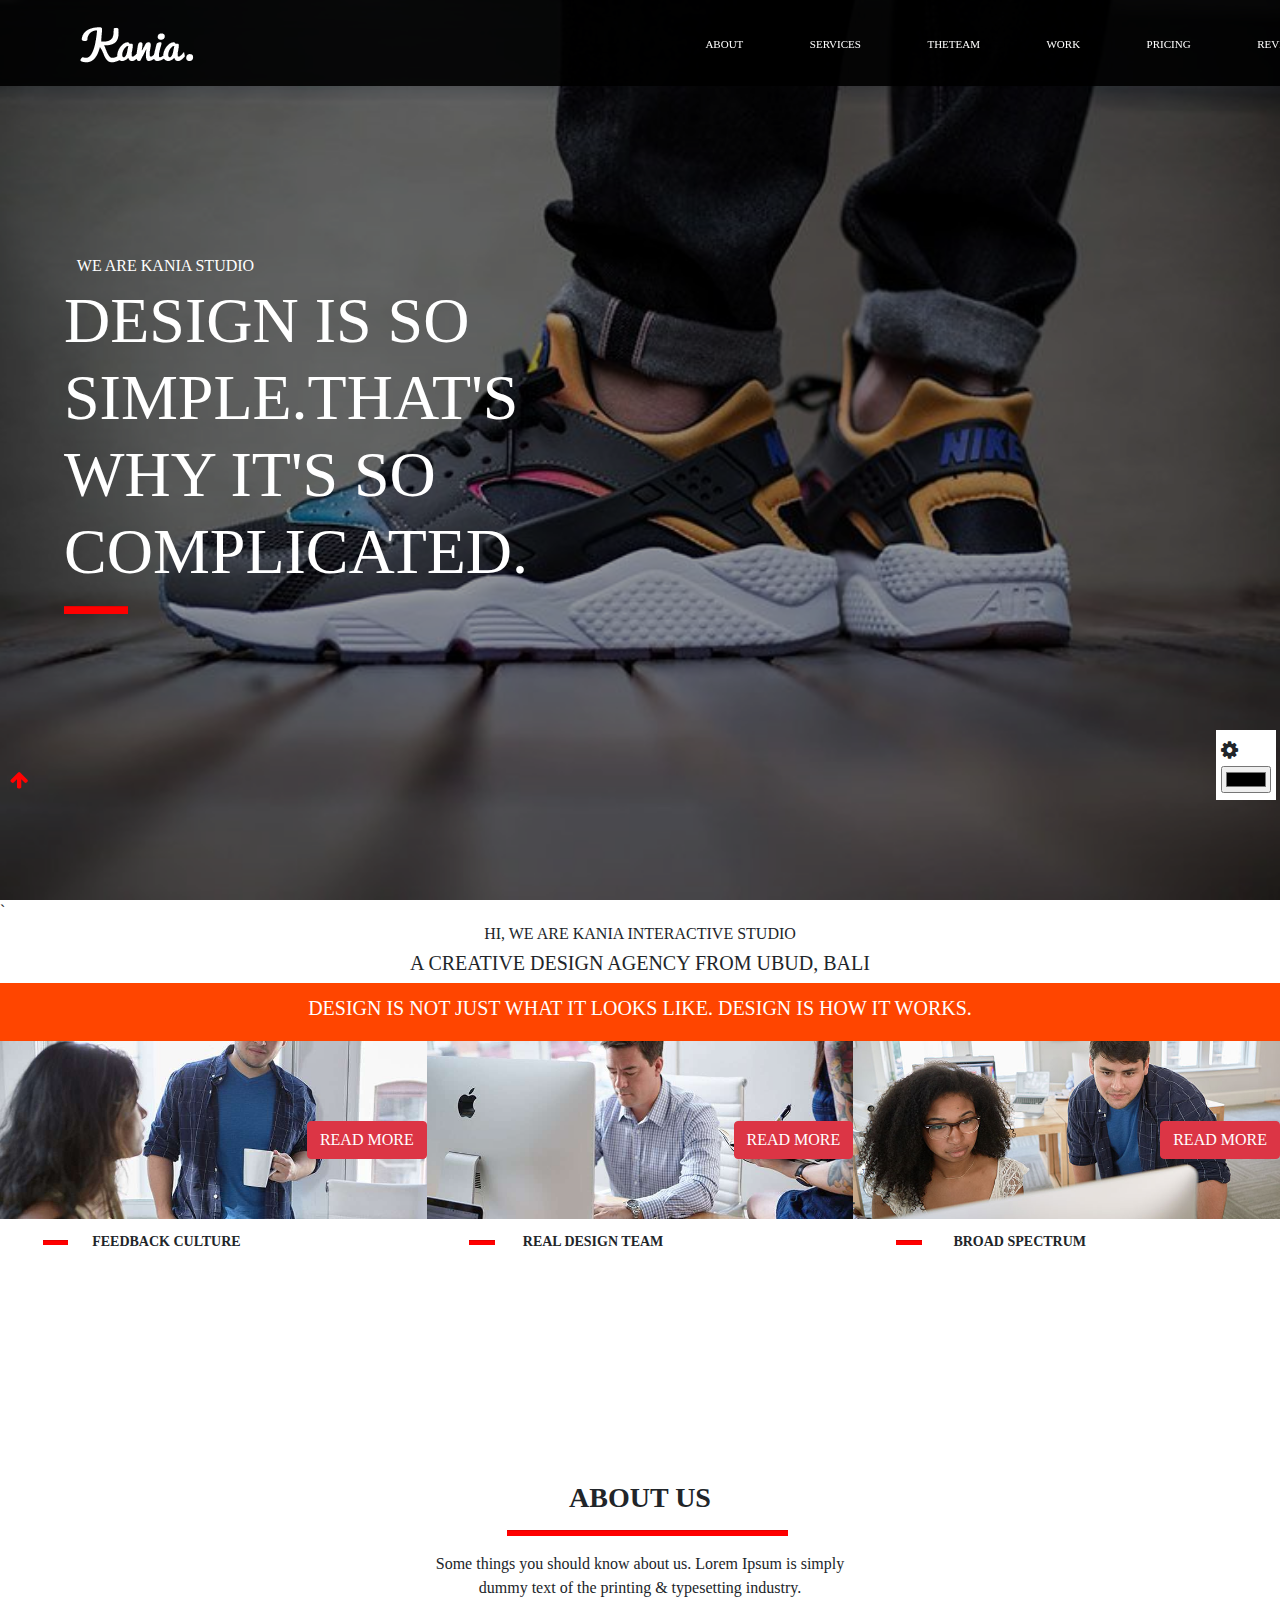
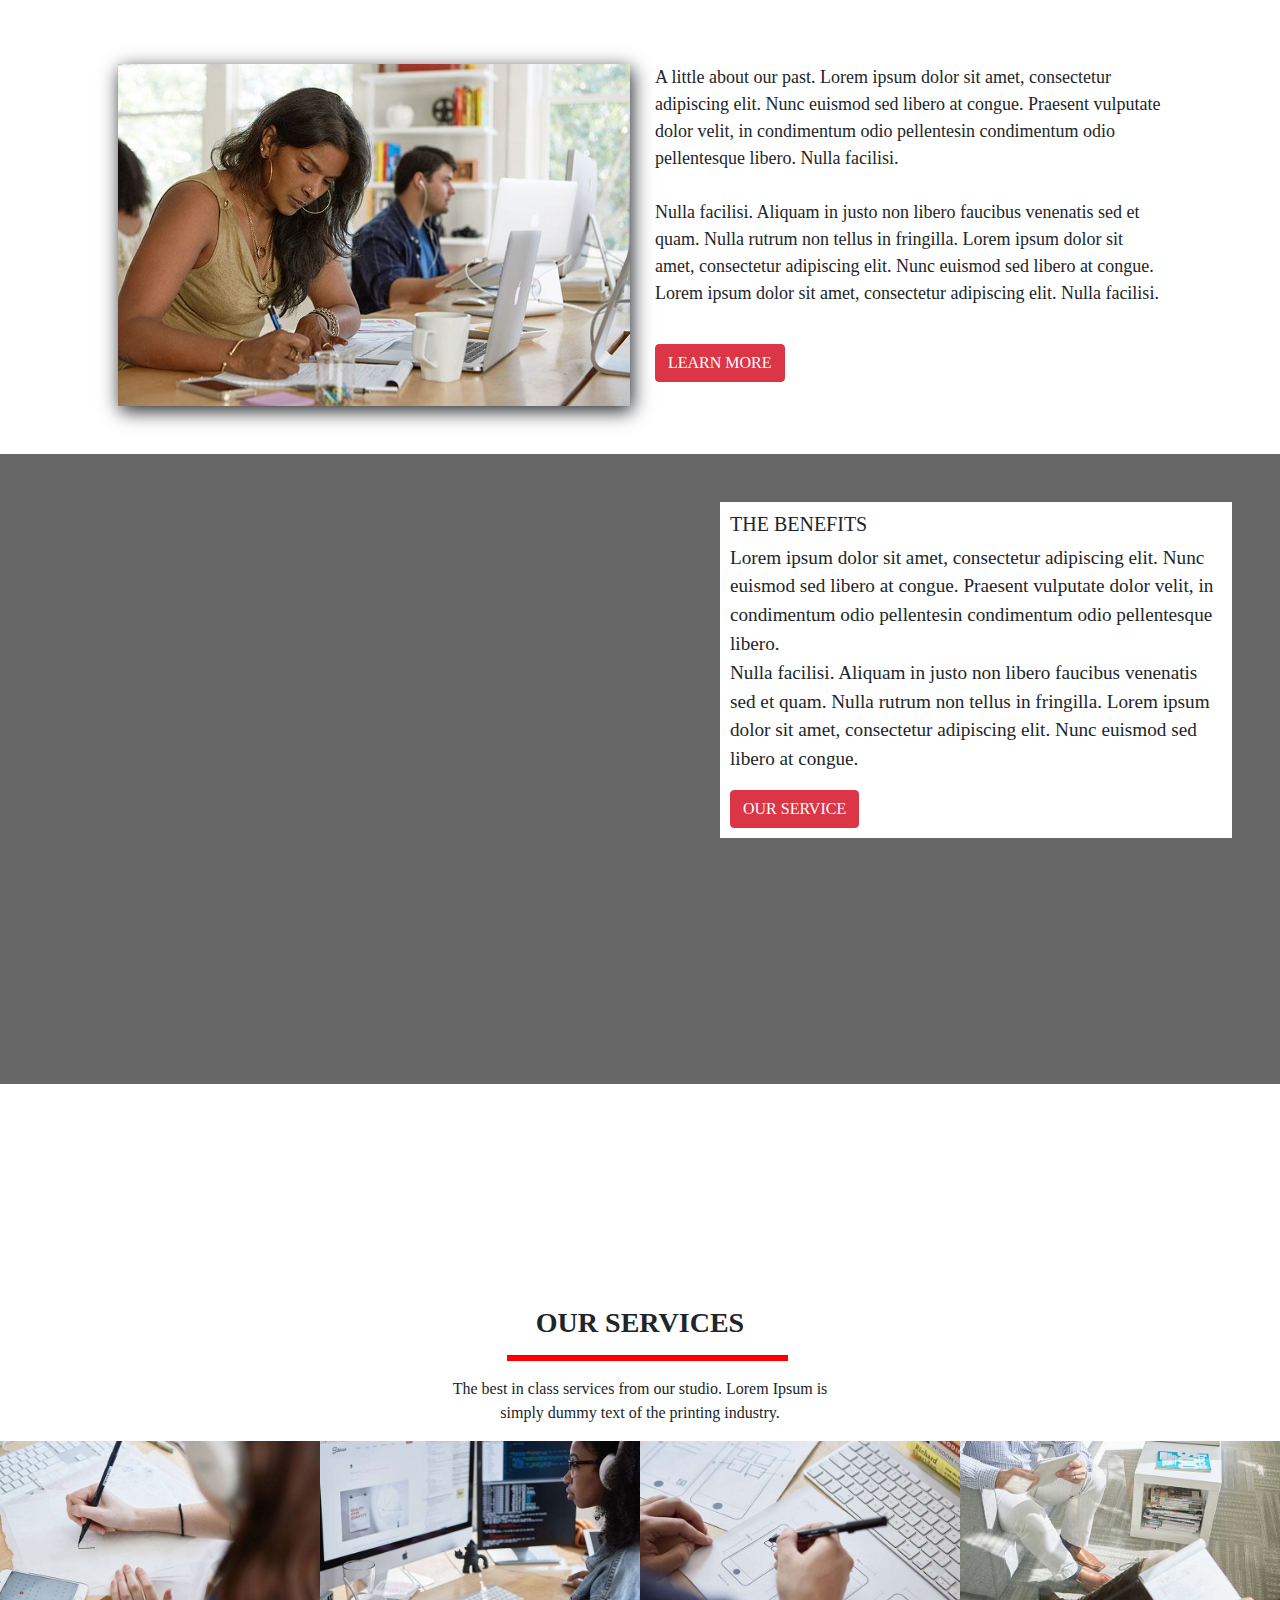
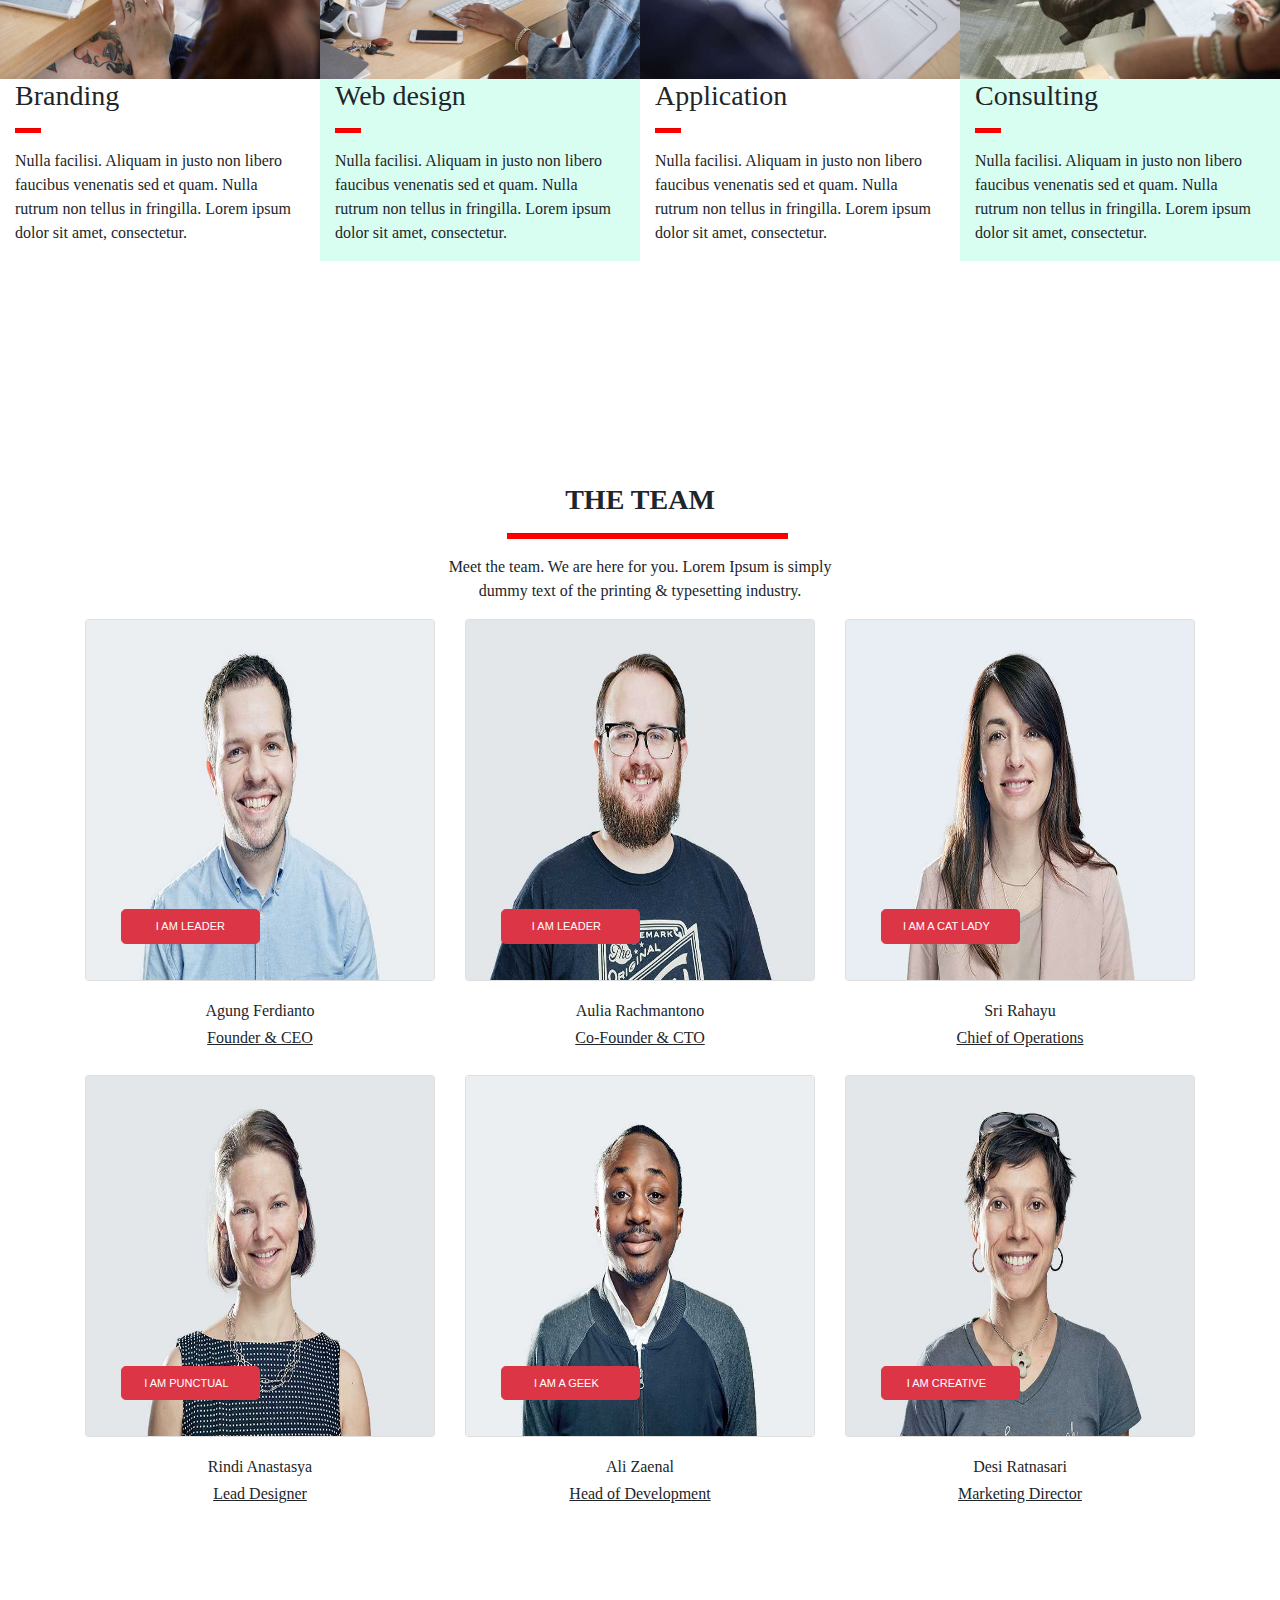
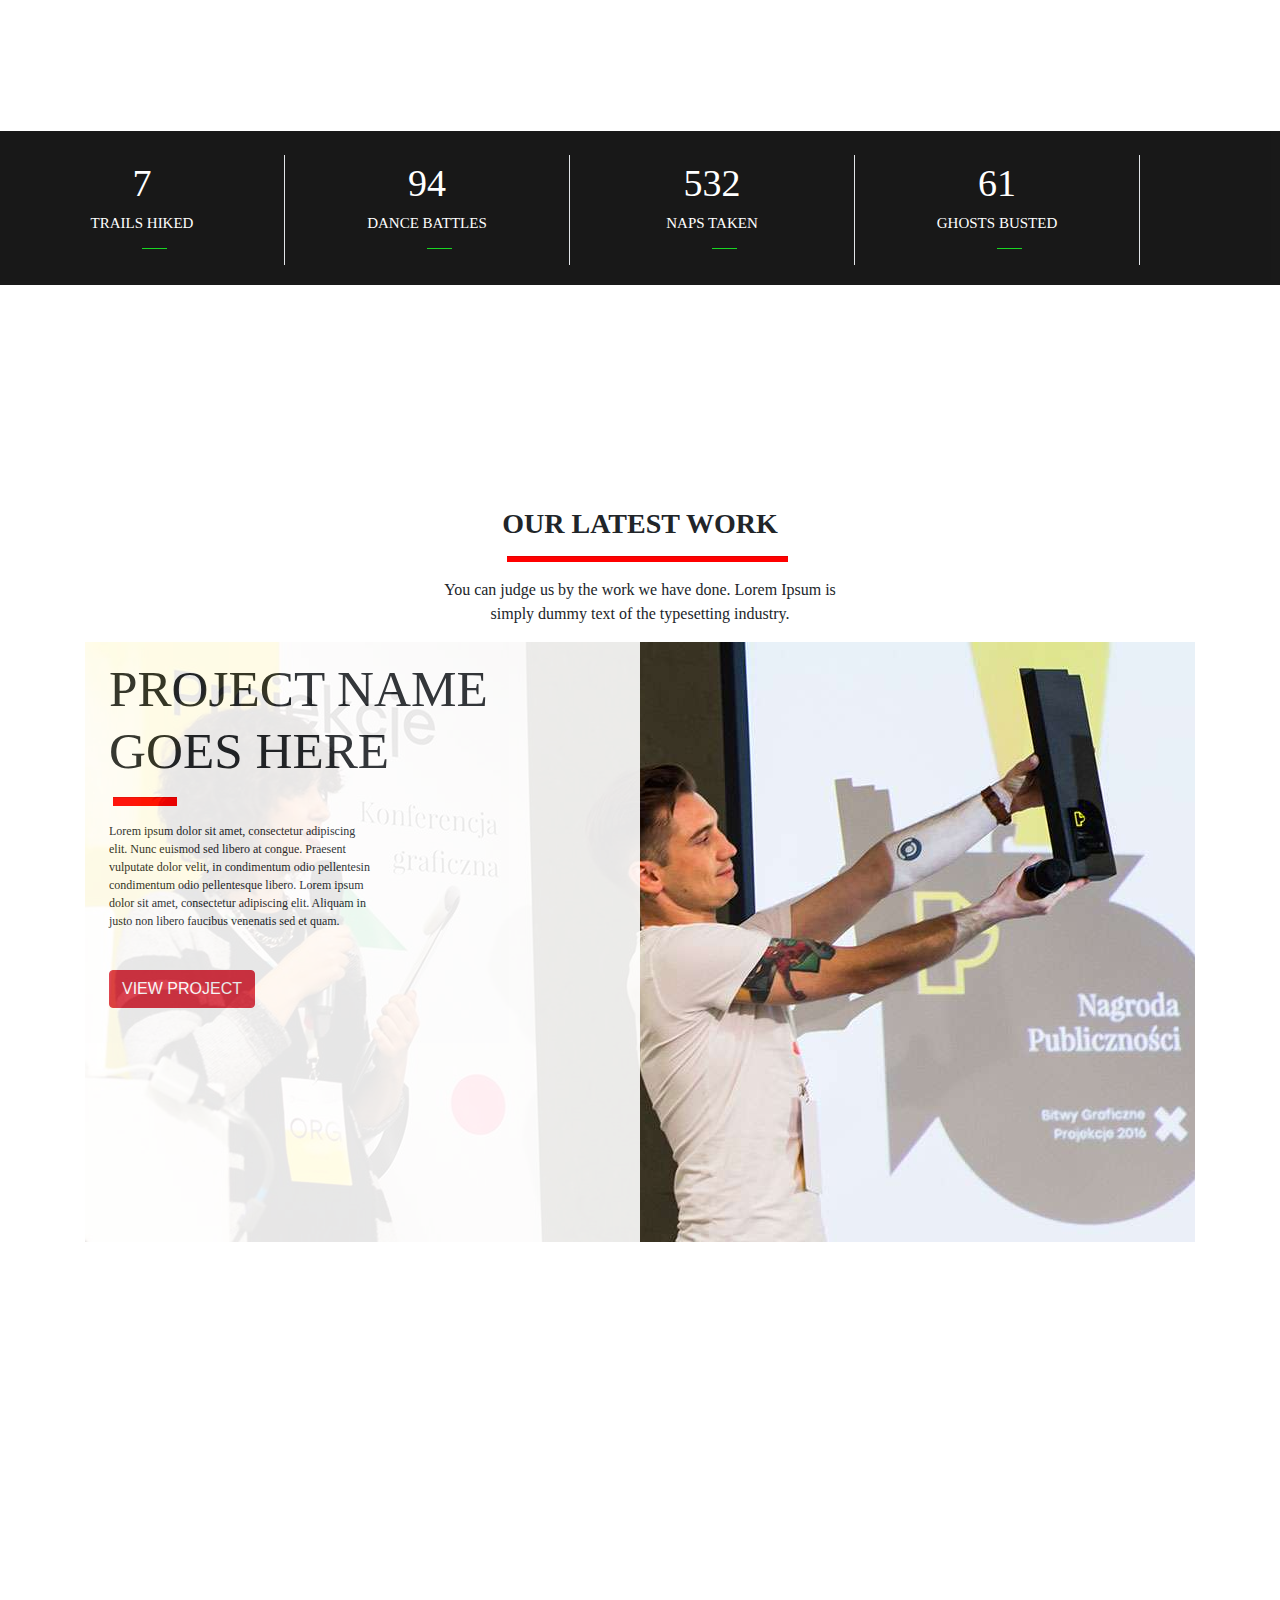
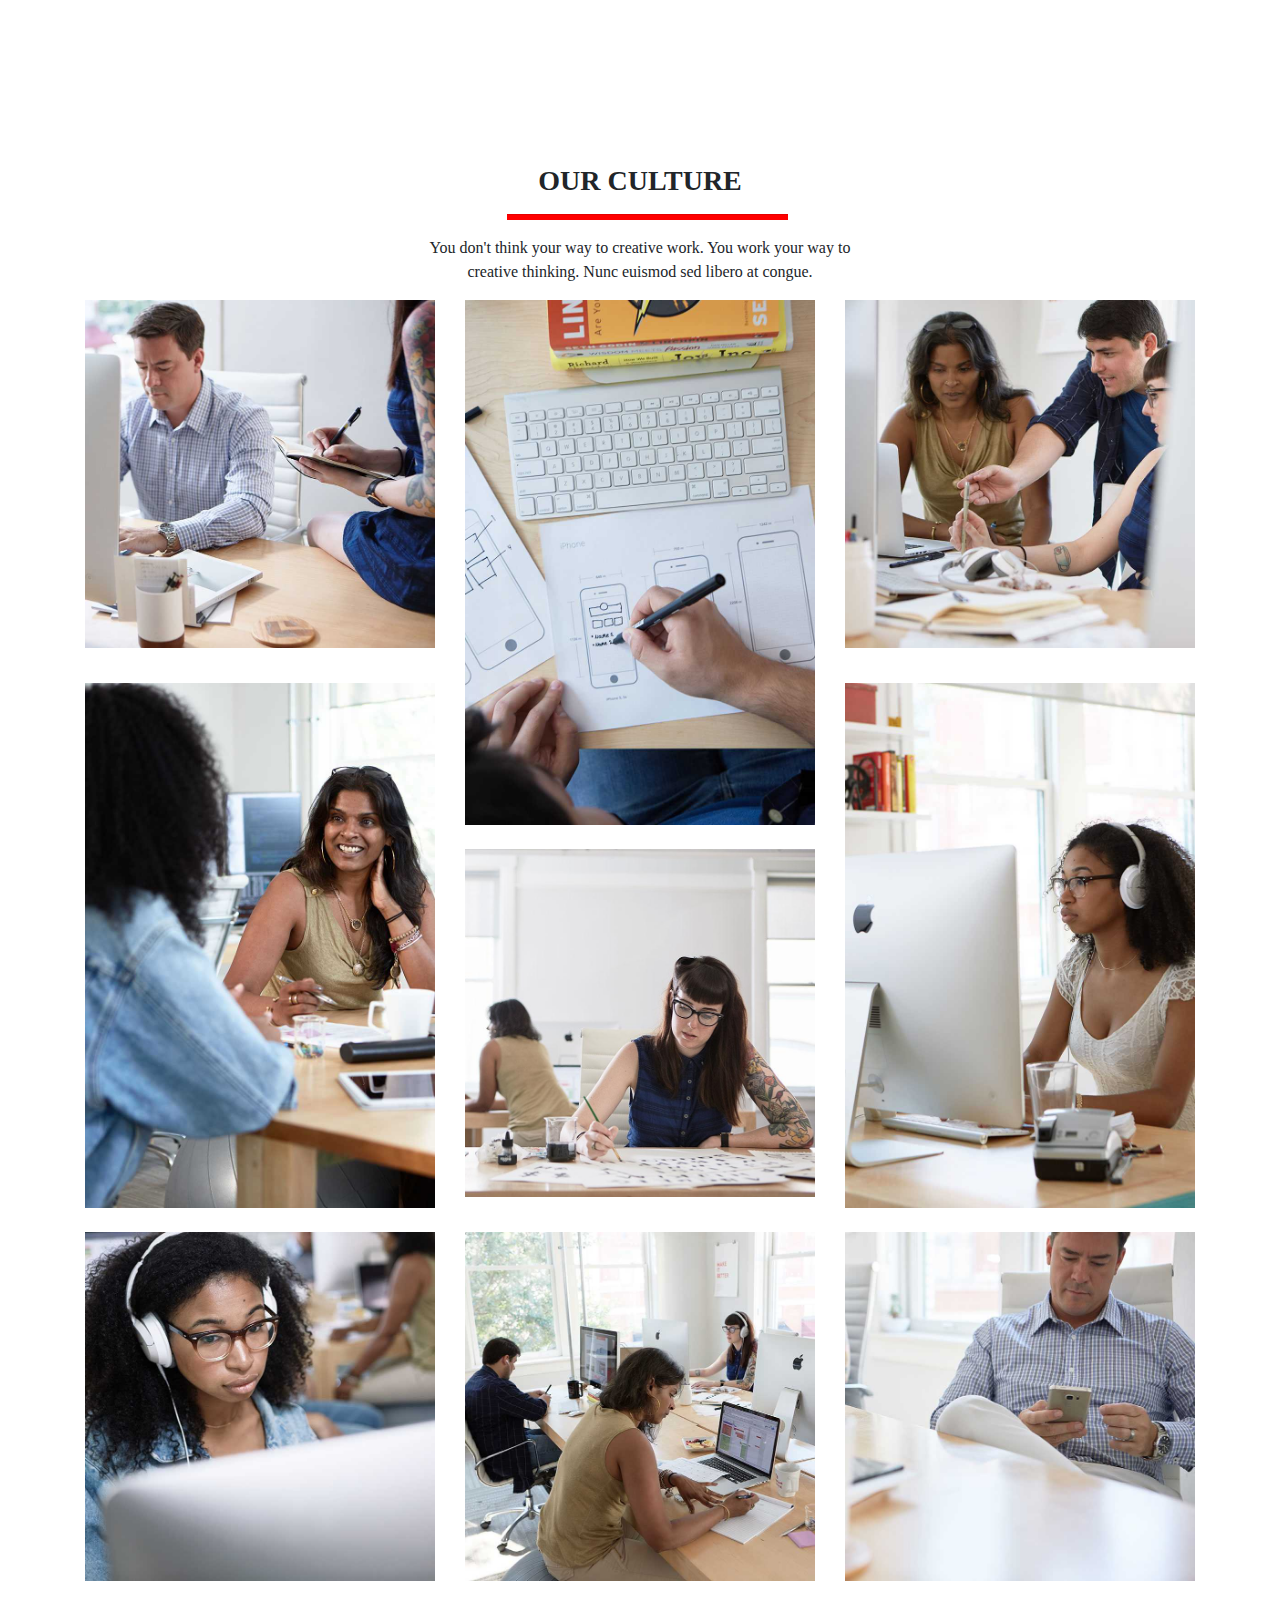
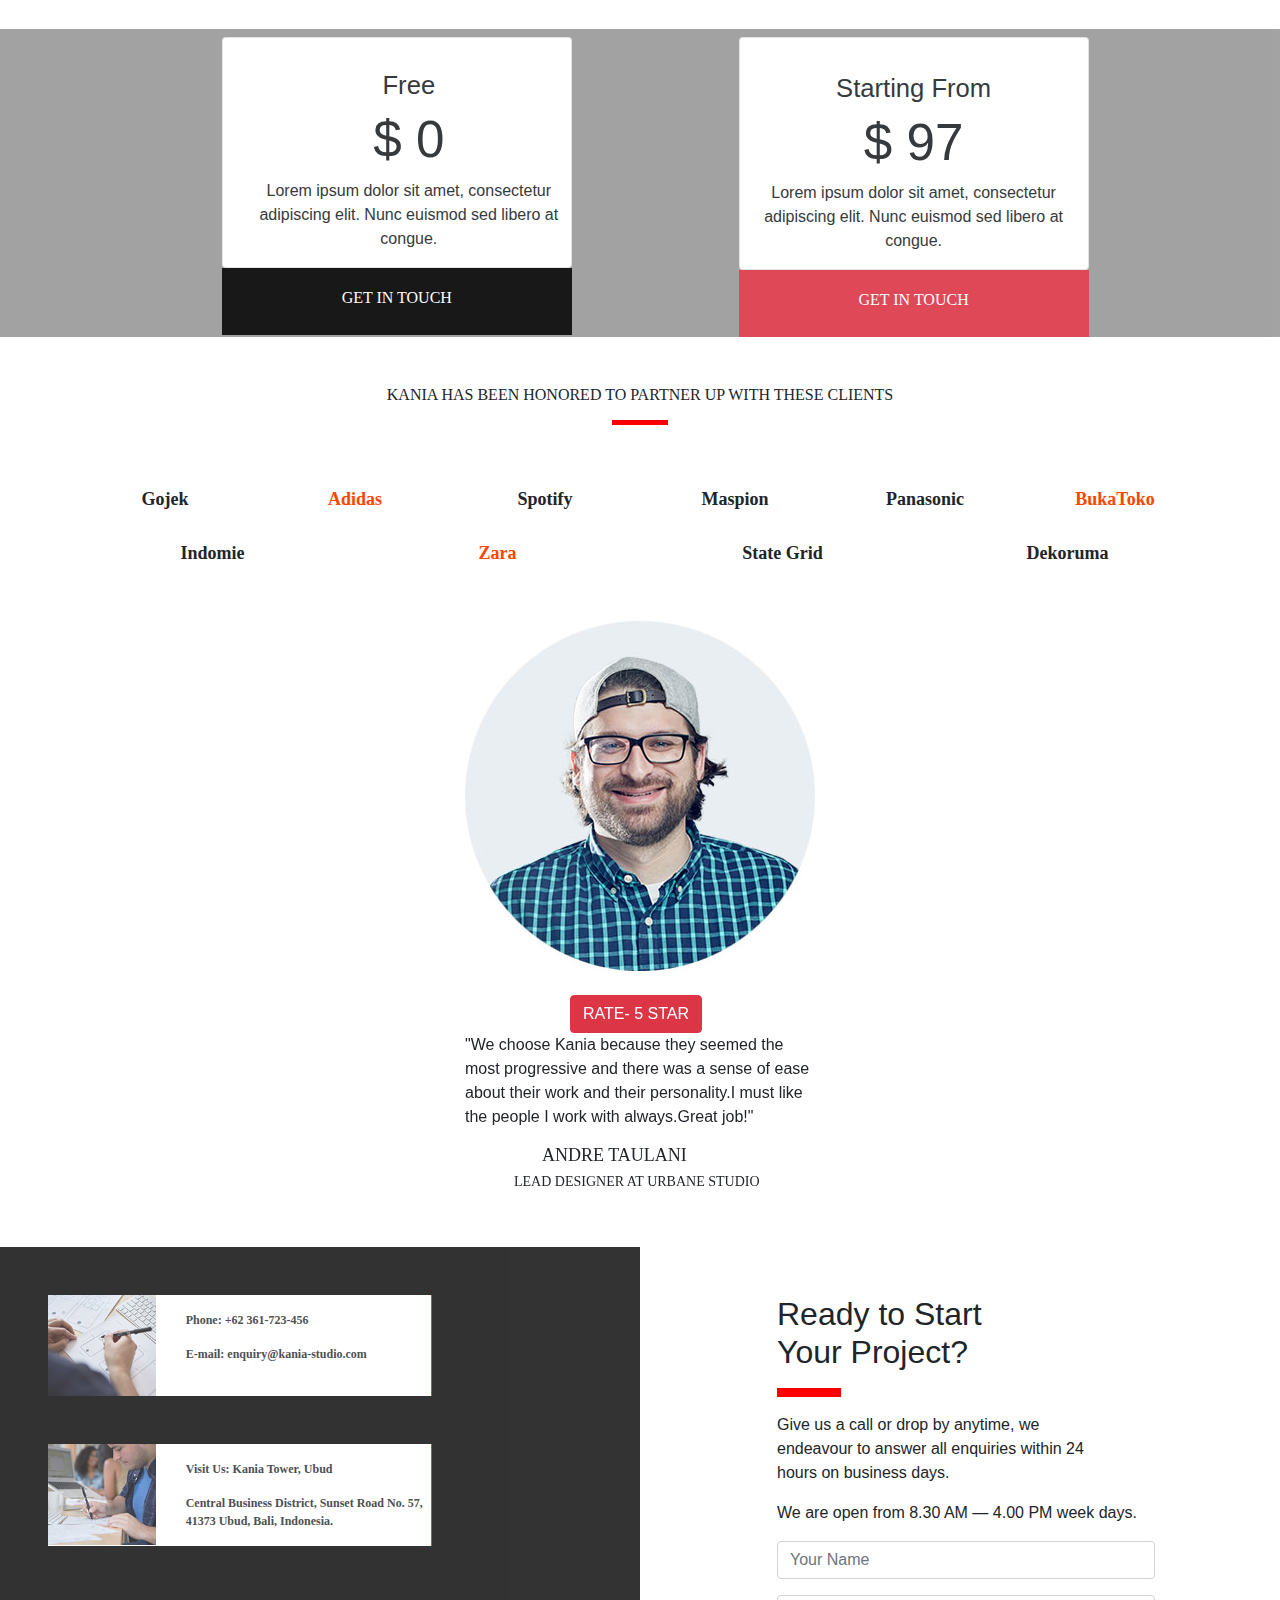
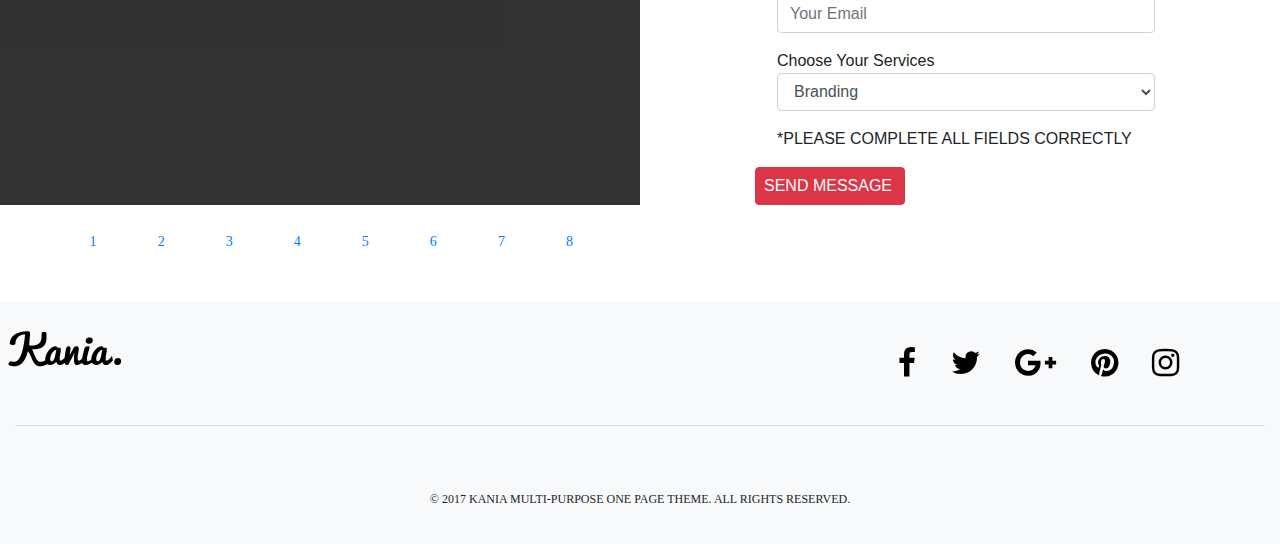
<file: index.html>
<!DOCTYPE html>
<html lang="en">
<head>
    <meta charset="UTF-8">
    <meta name="viewport" content="width=device-width, initial-scale=1.0">
    <meta http-equiv="X-UA-Compatible" content="ie=edge">
    <title>Kania-Theme</title>
    <link rel="stylesheet" type="text/css" href="css/bootstrap.min.css">
    <link rel="stylesheet" type="text/css" href="css/style.css" />
    <link rel="stylesheet" type="text/css" href="font-awesome/css/font-awesome.min.css">
</head>
<body data-spy="scroll">
    <div class="container-fluid p-0 ml-0">
        <!-- banner, home ann nav -->
        <div class="banner">
            <div class="overlay">
                <div class="navbar navbar-dark navbar-expand-lg fixed-top pr-3" role="navigation">
                <div class="nav-header">
                   <div class="navbar-brand">
                      <a href="index.html"><img class="image-responsive w-100" src="images/logo-text-white.png" alt="logo-text-white"></a>
                   </div>
                </div>
                <button type="button" class="navbar-toggler" data-toggle="collapse" data-target="#navbar">
                    <span class="navbar-toggler-icon"></span>
                    </button>
                    <div class="navbar-collapse collapse" id="navbar">
                        <ul class="navbar-nav ml-auto pager">
                            <li class="nav-item active"><a class="text-uppercase active" href="#about">About</a></li>
                            <li class="nav-item "><a class="text-uppercase" href="#services">Services</a></li>
                            <li class="nav-item "><a class="text-uppercase" href="#the-team">TheTeam</a></li>
                            <li class="nav-item "><a class="text-uppercase" href="#work">Work</a></li>
                            <li class="nav-item "><a class="text-uppercase" href="#pricing">Pricing</a></li>
                            <li class="nav-item "><a class="text-uppercase" href="#reviews">Reviews</a></li>
                            <li class="nav-item "><a class="text-uppercase" href="#contact">Contact</a></li>

                            </ul>
                            </div>
                            </div>
                            <h6 class="intro text-uppercase">We are Kania Studio</h6>
                            <h3 class="design text-uppercase">Design is so<br> simple.That's<br> why it's so<br> complicated.</h3>
                            <div class="line ">
                                <hr >
                            </div>
                            </div>
                            </div>

  <!-- end of banner, home and nav -->
<!-- about us  -->
  <section id="about">
      <!-- start of about us intro -->
        `<div class="container">
                <h6 class="kania-studio text-center">HI, WE ARE KANIA INTERACTIVE STUDIO</h6>
                <h5 class="kania-studio text-center ">A CREATIVE DESIGN AGENCY FROM UBUD, BALI</h5>
            </div>
            <div id="first-heading" class="container-fluid">
                <h5 class="text-center text-uppercase what-design-is">
                DESIGN IS NOT JUST WHAT IT LOOKS LIKE. DESIGN IS HOW IT WORKS.</h5>
            </div>

            <div class="container-fluid">
             <div class="row">
                 <div class="col-md-4 pl-0 px-0">
                     <img class="image-responsive position-relative w-100" src="images/intro-1.jpg" alt="intro-1" id="intro1">
                     <hr class="line2">
                     <h5  id="feedback" class="position-relative text-center font-alt font-w-600 letter-spacing-1 text-medium text-uppercase title-sideline-base-color">Feedback Culture</h5>
                     <button type="button" class="btn btn-danger text-uppercase custom">Read More</button>  
                 </div>
                 <div class="col-md-4 pl-0 px-0">
                        <img class="image-responsive position-relative w-100" src="images/intro-2.jpg" alt="intro-2" id="intro1">
                        <hr class="line2">
                        <h5  id="feedback" class="position-relative text-center font-alt font-w-600 letter-spacing-1 text-medium text-uppercase title-sideline-base-color">Real design team</h5>
                        <button type="button" class="btn btn-danger text-uppercase custom">Read More</button>  
  
                    </div>
                    <div class="col-md-4 pl-0 px-0">
                            <img  class="image-responsive position-relative w-100" src="images/intro-3.jpg" alt="intro-3" id="intro1">
                            <hr class="line2">
                            <h5  id="feedback" class="position-relative text-center font-alt font-w-600 letter-spacing-1 text-medium text-uppercase title-sideline-base-color">Broad Spectrum</h5>
                            <button type="button" class="btn btn-danger text-uppercase custom">Read More</button>  
   
                        </div>
             </div>
            </div>
            <!-- end of intro to about us -->
            <!-- start of about us content -->
            <div class="container">
                <h3 class="text-uppercase text-center" id="about-us-title">About us</h3>
                <hr class="line3">
                <p class="about-p text-center">Some things you should know about us. Lorem Ipsum is simply <br /> dummy text of the printing & typesetting industry.</p>

            </div>

            <div class="container p-5">
                <div class="row">
                    <div class="col-md-6">
                        <img src="images/about.jpg" alt="about" id="intro2" class="box-shadow">
                    </div>
                    <div class="col-md-6">
                        <p class="about-p2">A little about our past. Lorem ipsum dolor sit amet, consectetur adipiscing elit. Nunc euismod sed libero at congue. Praesent vulputate dolor velit, in condimentum odio pellentesin condimentum odio pellentesque libero. Nulla facilisi.<br>
                            <br>
                            Nulla facilisi. Aliquam in justo non libero faucibus venenatis sed et quam. Nulla rutrum non tellus in fringilla. Lorem ipsum dolor sit amet, consectetur adipiscing elit. Nunc euismod sed libero at congue. Lorem ipsum dolor sit amet, consectetur adipiscing elit. Nulla facilisi.</p>
                            <button type="button" class="btn btn-danger text-uppercase learn-more">Learn More</button>  

                        </div>

                </div>
            </div>

            <div class="container-fluid p-0">
                <div class="banner2">
                    <div class="overlay2">
                    </div>
                    <div class="box  mr-5 mt-5 ">
                        <h5>THE BENEFITS</h5>
                        <p> Lorem ipsum dolor sit amet, consectetur adipiscing elit. Nunc euismod sed libero at congue. Praesent vulputate dolor velit, in condimentum odio pellentesin condimentum odio pellentesque libero.
                        <br />
                        Nulla facilisi. Aliquam in justo non libero faucibus venenatis sed et quam. Nulla rutrum non tellus in fringilla. Lorem ipsum dolor sit amet, consectetur adipiscing elit. Nunc euismod sed libero at congue.</p>
                        <button class="btn btn-danger btn-md">OUR SERVICE</button>
                    </div>
                </div>
            </div>
<!-- end of about page -->
  </section>

  <!-- start services page -->
<section id="services">
  <div class="container-fluid">
        <div class="container">
                <h3 class="text-uppercase text-center" id="about-us-title">Our Services</h3>
                <hr class="line3">
                <p class="about-p text-center">The best in class services from our studio. Lorem Ipsum is <br> simply dummy text of the printing industry.</p>
            </div>

        <div class="container-fluid p-0">
            <div class="row">
                <div class="col-md-3 pl-0 px-0" id="services-one">
                        <img class="image-responsive position-relative w-100" src="images/services-1.jpg" alt="services-1" id="intro1">
                        <div class="container">
                                <h3 class=" text-left">Branding</h3>
                                <div class="lines">
                                <hr class="line4">
                            </div>
                                <p class="about-p text-left">Nulla facilisi. Aliquam in justo non libero faucibus venenatis sed et quam. Nulla rutrum non tellus in fringilla. Lorem ipsum dolor sit amet, consectetur.</p>
                            </div>
                    </div>
                <div class="col-md-3 pl-0 px-0" id="serve">
                        <img class="image-responsive position-relative w-100" src="images/services-2.jpg" alt="services-2" id="intro1">
                        <div class="container">
                                <h3 class="text-left" >Web design</h3>
                                <div class="lines">
                                        <hr class="line4">
                                    </div>
                                <p class="about-p text-left">Nulla facilisi. Aliquam in justo non libero faucibus venenatis sed et quam. Nulla rutrum non tellus in fringilla. Lorem ipsum dolor sit amet, consectetur.</p>
                            </div>
                </div>
                <div class="col-md-3 pl-0 px-0" id="services-one">
                        <img class="image-responsive position-relative w-100" src="images/services-3.jpg" alt="services-3" id="intro1">
                        <div class="container">
                                <h3 class=" text-left" >Application</h3>
                                <div class="lines">
                                        <hr class="line4">
                                    </div>
                                <p class="about-p text-left">Nulla facilisi. Aliquam in justo non libero faucibus venenatis sed et quam. Nulla rutrum non tellus in fringilla. Lorem ipsum dolor sit amet, consectetur.</p>
                            </div>
                </div>
                <div class="col-md-3 pl-0 px-0" id="serve">
                        <img class="image-responsive position-relative w-100" src="images/services-4.jpg" alt="services-4" id="intro1">
                        <div class="container">
                                <h3 class=" text-left" >Consulting</h3>
                                <div class="lines">
                                        <hr class="line4">
                                    </div>
                                <p class="about-p text-left">Nulla facilisi. Aliquam in justo non libero faucibus venenatis sed et quam. Nulla rutrum non tellus in fringilla. Lorem ipsum dolor sit amet, consectetur.</p>
                            </div>
                </div>

            </div>
        </div>
  </div>

</section>
<!-- end of services -->

<!--start of  the team -->
<section id="the-team">
    <div class="container">
        <h3 class="text-uppercase text-center" id="about-us-title">The Team</h3>
        <hr class="line3">
        <p class="team-paragraph text-center">Meet the team. We are here for you. Lorem Ipsum is simply <br /> dummy text of the printing & typesetting industry.</p>
    </div>
    <div class="container">
        <div class="row">
            <div class="col-md-4">
                <div class="card">
                    <img src="images/team-1.jpg" class="image-responsive" id="card">
                    <button class="btn btn-team btn-danger btn-lg team">I AM LEADER</button>
                </div>
                <div class="card-body">
                        <h6 class="card-body-content text-center">Agung Ferdianto</h6> 
                        <h6 class="founder text-center">Founder & CEO</h6>
                </div>
            
            </div>
            <div class="col-md-4">
                    <div class="card">
                            <img src="images/team-2.jpg" class="image-responsive" id="card">
                            <button class="btn btn-team btn-danger btn-lg team pl-2">I AM LEADER</button>
                        </div>
                        <div class="card-body">
                                <h6 class="card-body-content text-center">Aulia Rachmantono</h6> 
                                <h6 class="founder text-center">Co-Founder & CTO</h6>
                        </div>
            </div>
            <div class="col-md-4">
                    <div class="card">
                            <img src="images/team-3.jpg" class="image-responsive" id="card">
                            <button class="btn btn-team btn-danger btn-lg team pl-2">I AM A CAT LADY</button>
                        </div>
                        <div class="card-body">
                                <h6 class="card-body-content text-center">Sri Rahayu</h6> 
                                <h6 class="founder text-center">Chief of Operations</h6>
                        </div>
            </div>
            <div class="col-md-4">
            <div class="card">
                    <img src="images/team-4.jpg" class="image-responsive" id="card">
                    <button class="btn btn-team btn-danger btn-lg team pl-2">I AM PUNCTUAL</button>
                </div>
                <div class="card-body">
                        <h6 class="card-body-content text-center">Rindi Anastasya</h6> 
                        <h6 class="founder text-center">Lead Designer</h6>
                </div>
            </div>
            <div class="col-md-4">
                <div class="card">
                        <img src="images/team-5.jpg" class="image-responsive" id="card">
                        <button class="btn btn-team btn-danger btn-lg team pl-2">I AM A GEEK</button>
                    </div>
                    <div class="card-body">
                            <h6 class="card-body-content text-center">Ali Zaenal</h6> 
                            <h6 class="founder text-center">Head of Development</h6>
                    </div>
            </div>
            <div class="col-md-4">
                <div class="card">
                        <img src="images/team-6.jpg" class="image-responsive" id="card">
                        <button class="btn btn-team btn-danger btn-lg team pl-2">I AM CREATIVE</button>
                    </div>
                    <div class="card-body">
                            <h6 class="card-body-content text-center">Desi Ratnasari</h6> 
                            <h6 class="founder text-center">Marketing Director</h6>
                    </div>
            </div>
        </div>
    </div>
</section>

<!-- start of rate box -->
<section id="work">
<div class="container-fluid p-0">
    <div class="banner5">
        <div class="overlay5">
        <div class="container ml-0  ">
          <div class="row" id="rate-box">
            <div class="col-md-3 border-right mt-4 text-center">
                    <span class="text-white numbers-rate ">7</span>
                    <br>
                    <span class="text-uppercase text-white">Trails Hiked</span>
                    <hr class="d-block  line5">
            </div>
            <div class="col-md-3 border-right mt-4 text-center">
                    <span class="text-white numbers-rate "  data-from="0" data-to="94" data-speed="1500">94</span>
                    <br>
                    <span class="text-uppercase text-white">Dance Battles</span>
                    <hr class="d-block line5">
            </div>
            <div class="col-md-3 border-right mt-4 text-center">
                   <span class="text-white numbers-rate">532</span>
                   <br>
                   <span class="text-uppercase text-white">Naps taken</span>
                   <hr class="d-block line5">
            </div>
            <div class="col-md-3 border-right mt-4 text-center">
                    <span class="text-white numbers-rate">61</span>
                    <br>
                    <span class="text-uppercase text-white">Ghosts busted</span>
                    <hr class="d-block line5">
            </div>

        </div>
        </div>
</div>
</div>
</div>
        </div>
                   
<!-- end of rate box -->
<!-- end of the team -->

<!-- latest work -->
<div class="container">
        <h3 class="text-uppercase text-center" id="about-us-title">OUR LATEST WORK</h3>
        <hr class="line3">
        <p class="team-paragraph text-center">You can judge us by the work we have done. Lorem Ipsum is <br /> simply dummy text of the typesetting industry.</p>
    </div>
    <div class="container">
           <div class="latest-work">

            <div class="overlay-latest-work">
                    <h3 class="project-name pl-4 pt-3">PROJECT NAME <br /> GOES HERE</h3>
                    <hr class="line">
                    <p class="lorem-ipsum pl-4  latest" w-2>Lorem ipsum dolor sit amet, consectetur adipiscing<br> elit. Nunc euismod sed libero at congue. Praesent<br> vulputate dolor velit, in condimentum odio pellentesin<br> condimentum odio pellentesque libero. Lorem ipsum<br> dolor sit amet, consectetur adipiscing elit. Aliquam in<br> justo non libero faucibus venenatis sed et quam.</p>
                    <button class="btn btn-danger btn-md ml-4 mt-4 latest">VIEW PROJECT</button>
                </div>
        </div>
</div>

<!-- end of latest work -->

<!-- our culture -->
<div class="container">
        <h3 class="text-uppercase text-center" id="about-us-title">OUR CULTURE</h3>
        <hr class="line3">
        <p class="team-paragraph text-center">You don't think your way to creative work. You work your way to <br />creative thinking. Nunc euismod sed libero at congue.</p>
    </div>
    <div class="container">
        <div class="row">
            <div class="col-md-4 row1">
                <div class="images-1">
                        <img id="gallery-1" src="images/gallery-1.jpg" class="image-responsive w-100">
                </div>
                <div class="images-2">
                        <img id="gallery-4" src="images/gallery-4.jpg" class="image-responsive w-100 h-100">   
                </div>
            </div>
            <div class="col-md-4 row1">
                <div class="image-1">
                        <img id="gallery-1" src="images/gallery-2.jpg" class="image-responsive w-100">
                </div>
                <div class="image-2 pt-4">
                        <img id="gallery-1" src="images/gallery-6.jpg" class="image-responsive w-100 h-60">
                </div>
            </div>
            <div class="col-md-4 row1">
                <div class="image-1">
                        <img id="gallery-1" src="images/gallery-3.jpg" class="image-responsive w-100">
                </div>
                <div class="image-2">
                        <img id="gallery-4" src="images/gallery-5.jpg" class="image-responsive w-100 h-100">
                </div>
            </div>
            <div class="col-md-4 row1 pt-4">
                <img id="gallery-1" src="images/gallery-7.jpg" class="image-responsive w-100">
            </div>
            <div class="col-md-4 pt-4">
                <img id="gallery-1" src="images/gallery-8.jpg" class="image-responsive w-100">
            </div>
            <div class="col-md-4 pt-4">
                <img id="gallery-1" src="images/gallery-9.jpg" class="image-responsive w-100">
            </div>
        </div>
    </div>
</section>
<!-- end of culture -->
<!-- end of work -->

<!-- start of pricing -->
<section id="pricing">
    <div class="container-fluid p-0 mt-5 px-0">
        <div class=" banner3">
            <div class="overlay4">
                <div class="container mt-5">
                <div class="row">
                        <div class="col-md-4 pt-2 cards">
                            <div class="card pl-4" id="card-1">
                                    <h5 class="free text-center">Free</h5>
                                    <h5 class="amount text-center">$ 0</h5>
                                    <p class="text-center">Lorem ipsum dolor sit amet, consectetur adipiscing elit. Nunc euismod sed libero at congue.</p>
                                </div>
                                <div class="card-body bg-dark-touch" id="card-body-1">
                                    <h6 class="get-in-touch text-center">GET IN TOUCH</h6>
                             </div>
                        </div>
                        <div class="col-md-4 pt-2  cards">
                                <div class="card " id="card-1">
                                        <h5 class="free text-center">Starting From</h5>
                                        <h5 class="amount text-center">$ 97</h5>
                                        <p class="text-center">Lorem ipsum dolor sit amet, consectetur adipiscing elit. Nunc euismod sed libero at congue.</p>
                                    </div>
                                    <div class="card-body bg-danger" id="card-body-1">
                                        <h6 class="get-in-touch text-center">GET IN TOUCH</h6>
                                 </div>   
                        </div>
                 </div>
            </div>
        </div>
    </div>

</div>
</section>
<!-- end of pricing -->

<!-- start of reviews -->
<section id="reviews">

    <!-- testimonials -->
    <div class="container mt-5">
        <h6 id="kania" class="text-center">KANIA HAS BEEN HONORED TO PARTNER UP WITH THESE CLIENTS</h6>
        <hr class="line-kania">
        <div  class="row text-center pt-5">
            <div class="col-md-2" >
                <h6 id="testimonial">Gojek</h6>
            </div>
            <div class="col-md-2" >
                <h6 id="testimonial"class="adidas">Adidas</h6>
            </div>
            <div class="col-md-2" >
                <h6 id="testimonial">Spotify</h6>
            </div>
            <div class="col-md-2">
                <h6 id="testimonial">Maspion</h6>
            </div>
            <div class="col-md-2">
                <h6 id="testimonial">Panasonic</h6>
            </div>
            <div class="col-md-2">
                <h6 id="testimonial"class="adidas">BukaToko</h6>
            </div>
            <div class="col-md-3 pt-4" >
                <h6 id="testimonial">Indomie</h6>
            </div>
            <div class="col-md-3 pt-4">
                <h6 id="testimonial" class="adidas">Zara</h6>
            </div>
            <div class="col-md-3 pt-4">
                <h6 id="testimonial">State Grid</h6>
            </div>
            <div class="col-md-3 pt-4" >
                <h6 id="testimonial">Dekoruma</h6>
            </div>
        </div>
    </div>


<div class="container mt-5">
    <div class="row">
        <div class="col-md-4"></div>
        <div class="col-md-4">
            <div class="carousel slide" data-ride="carousel">

            
                <div class="carousel-inner" role="listbox">
                    <div class="carousel-item active">
                        <img src="images/reviews-1.jpg" alt="reviews-1" class="d-block w-100 reviews-img">
                        <button type="button" class="btn btn-danger btn-md  mt-4 text-uppercase reviews-btn">Rate- 5 Star</button>
                        <p>"We choose Kania because they seemed the most progressive and there was a sense of ease about their work and their personality.I must like the people I work with always.Great job!"</p> 
                        <h4 class="text-uppercase name mr-5">Andre Taulani</h4>
                        <h6 class="text-uppercase position">Lead Designer at Urbane Studio</h6>
                    </div>
                    <div class="carousel-item">
                            <img src="images/reviews-2.jpg" alt="reviews-2" class="d-block  w-100 reviews-img">
                            <button type="button" class="btn btn-danger btn-md  mt-4 text-uppercase reviews-btn">Rate- 5 Star</button>
                            <p>"We choose Kania because they seemed the most progressive and there was a sense of ease about their work and their personality.I must like the people I work with always.Great job!"</p> 
                            <h4 class="text-uppercase name">Agus Harahap</h4>
                            <h6 class="text-uppercase position">Sir. Engineer at oke-bajaj</h6>
                        </div>
                        <div class="carousel-item ">
                                <img src="images/reviews-3.jpg" alt="reviews-3" class="d-block w-100 reviews-img">
                                <button type="button" class="btn btn-danger btn-md  mt-4 text-uppercase reviews-btn">Rate- 5 Star</button>
                                <p>"We choose Kania because they seemed the most progressive and there was a sense of ease about their work and their personality.I must like the people I work with always.Great job!"</p> 
                                <h4 class="text-uppercase name">Indah Fatmawati</h4>
                                <h6 class="text-uppercase position">Lead Designer at bukatoko</h6>
                            </div>
                </div>
            </div>
        </div>
        <div class="col-md-4"></div>
    </div>
</div>
</section>
<!-- end of reviews -->
<section id="contact">
<div class="container-fluid pt-5">
    <div class="row">
        <div class="col-md-6 contact-info-1">
            <div class="contact-overlay">
                <div class="first_image mt-5 ml-5">
                    <div class="container-fluid p-0">
                        <div class="row">
                            <div class="col-md-4">
                                <img src="images/contact-1.jpg" class="w-100">
                            </div>
                            <div class="col-md-8 pt-3">
                                <p class="get-intouch">Phone: +62 361-723-456</p>
                                <p class="get-intouch">E-mail: enquiry@kania-studio.com</p>
                            </div>
                        </div>
                    </div>
                </div>
                <div class="first_image mt-5 ml-5">
                        <div class="container-fluid p-0">
                            <div class="row">
                                <div class="col-md-4">
                                    <img src="images/contact-2.jpg" class="w-100">
                                </div>
                                <div class="col-md-8 pt-3">
                                    <p class="get-intouch">Visit Us: Kania Tower, Ubud </p>
                                    <p class="get-intouch">Central Business District, Sunset Road No. 57, 41373 Ubud, Bali, Indonesia.</p>
                                </div>
                            </div>
                        </div>
                    </div>
            </div>
            
        </div>
        <div class="col-md-6 pt-5">
            <h2 class="contact-h1">Ready to Start<br> Your Project?</h2>
            <hr class="line6">
            <p class="contact-p-1">Give us a call or drop by anytime, we<br> endeavour to answer all enquiries within 24<br> hours on business days.</p>
             <p class="contact-p-1"> We are open from 8.30 AM — 4.00 PM week days.</p>
            

            <form role="form" class="contact-input form-horizontal">
                <div class="form-group">
                    <label class="label-control sr-only">Name</label>
                    <input type="text" class="form-control w-90" placeholder="Your Name">
                </div>
                <div class="form-group">
                        <label class="label-control sr-only">Email</label>
                        <input type="text" class="form-control w-80" placeholder="Your Email">
                    </div>
                <div class="form-group">
                    <span class="help-block">Choose Your Services</span>
                    <select class="form-control">
                            <option>Branding</option>
                            <option>Web Design</option>
                            <option>Apllication</option>
                            <option>Consulting</option>
                        </select>
                    </div>
                <!-- <div class="form-group">
                            <textarea placeholder="Message" cols="50" rows="5"></textarea>
                        </div>                    -->
            </form>
            <p class="contact-p-1">*PLEASE COMPLETE ALL FIELDS CORRECTLY</p>
            <button type="submit" class="btn btn-danger contact-button pl-2">SEND MESSAGE</button>
        </div>

    </div>
</div>
<a href="#" class="top"><i class="fa fa-arrow-up" arial-hidden true></i></a>
<a class="bottom"><i class="fa fa-gear" arial-hidden true></i><br>
    <input type="color" id="choose-theme-color">
</a>

           <ul class="pager mt-4 r-0">
               <li><a href="index.html">1</a></li>
               <li ><a href="#about">2</a></li>
               <li ><a href="#services">3</a></li>
               <li ><a href="#the-team">4</a></li>
               <li ><a href="#work">5</a></li>
               <li ><a href="#pricing">6</a></li>
               <li ><a href="#reviews">7</a></li>
               <li ><a href="#contact">8</a></li>




           </ul>

<!-- footer -->
<div class="container-fluid footer bg-light mt-5">
    <div class="row">
        <div class="col-md-8 pt-3 pl-2">
            <a href="index.html"><img src="images/logo-text-black.png" alt="logo-text-black"></a>
        </div>
        <div class="col-md-4 pt-3">
            <div class="social-icons">
            <a href="https://www.facebook.com"><i class="fa fa-facebook fa-2x social-icons"></i></a>
            <a href="https://www.twitter.com"><i class="fa fa-twitter fa-2x social-icons"></i></a>
            <a href="https://www.google.com"><i class="fa fa-google-plus fa-2x social-icons"></i></a>
            <a href="https://www.pinterest.com"><i class="fa fa-pinterest fa-2x social-icons"></i></a>
            <a href="https://www.instagram.com"><i class="fa fa-instagram fa-2x social-icons"></i></a>
        </div>
        </div>
    </div>
<hr class="pt-5">
<p class="copy text-center ">&copy 2017 KANIA MULTI-PURPOSE ONE PAGE THEME. ALL RIGHTS RESERVED.</p>

</div>
</section>
<!-- javascript content -->

    <script type="text/javascript" src="jquery/jquery.min.js"></script>
    <script type="text/javascript" src="js/bootstrap.bundle.min.js"></script>
    <script type="text/javascript" src="js/bootstrap.min.js"></script>
</body>
</html>
</file>
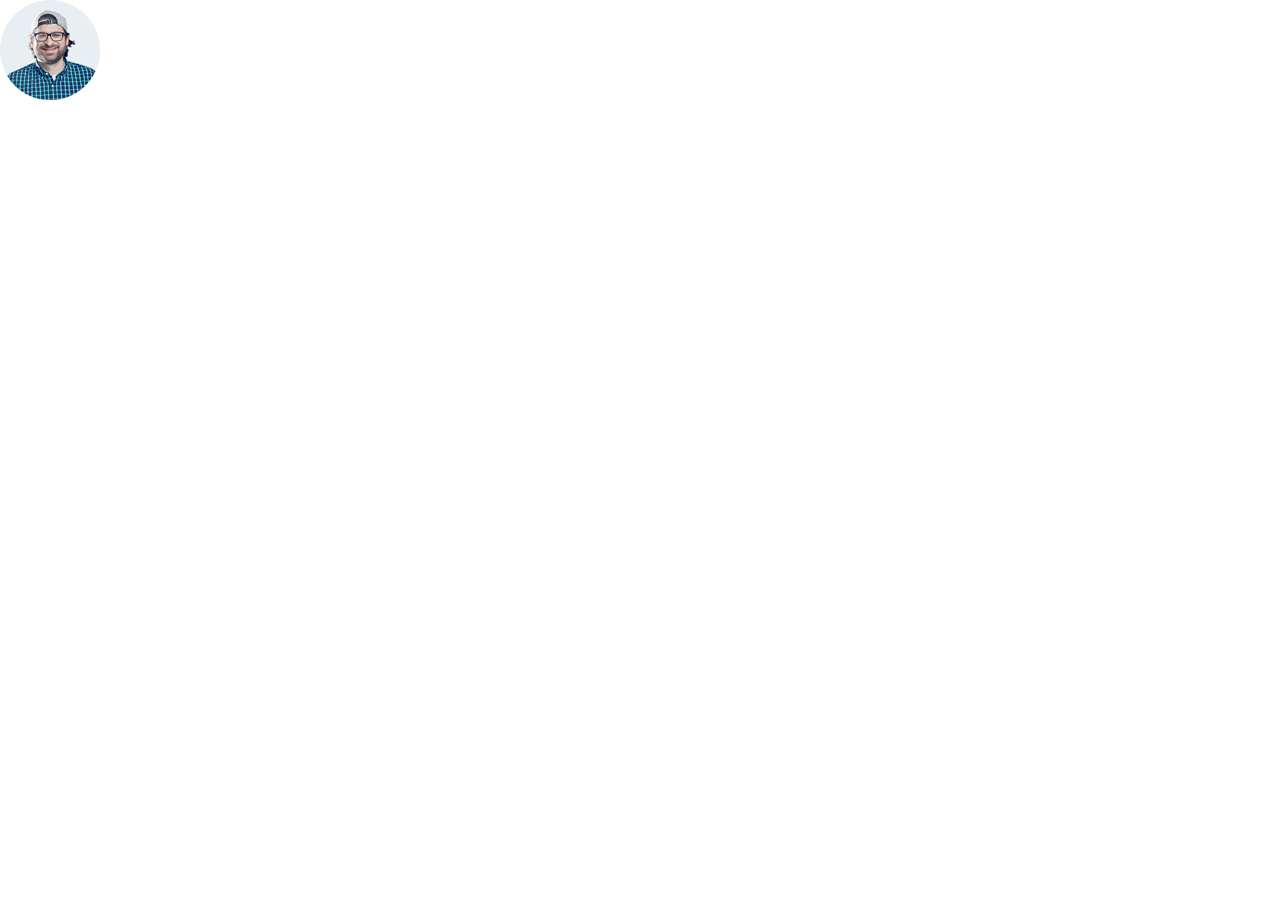
<file: images/reviews-1.html>
<HTML>
<HEAD>
<TITLE>reviews-1</TITLE>
<META HTTP-EQUIV="Content-Type" CONTENT="text/html; charset=iso-8859-1">
</HEAD>
<BODY BGCOLOR=#FFFFFF LEFTMARGIN=0 TOPMARGIN=0 MARGINWIDTH=0 MARGINHEIGHT=0>
<!-- ImageReady Slices (reviews-1.jpg) -->
<IMG SRC="images/reviews-1.gif" WIDTH=100 HEIGHT=100 ALT="">
<!-- End ImageReady Slices -->
</BODY>
</HTML>
</file>
<file: css/style.css>
:root{
    --maincolor:#f06d06;
}

h1{
    background:var(--maincolor);
    background-image: url()
    /* margin: 0;
    padding: 1rem; */

}

main{
    /* padding:1rem; */
    flex: 1;
}

/* start of home */
.icon-color{
    background: violet;
}
.banner{
    background-image: url(../images/bg.jpg);
    height:100vh;
    width: 100%;
    background-size: cover;
    background-attachment: fixed;
    background-position: center;
    background-repeat: no-repeat;

}
.overlay{
       background-color: rgba(0, 0, 0, 0.4);
       height:100vh;
       width: 100%;
       position: absolute;
       top: 0;
       bottom: 0;
       right: 0;
       left: 0;         
}

.navbar{
       background-color: rgba(0, 0, 0, 0.9)
}

.navbar li a{padding: 5px;
            font-family: georgia;
            color: white;
            font-size: 11px;
        padding-left:30px;
}

.navbar-brand{
             color: white;
             font-size: 2vw;
             font-family: georgia;
             margin-left:5vw;
}

.intro {
    color: white;
    margin-left:6vw;
    padding-top:20%;
    font-family: georgia;
}

.design {
  color: white;
  margin-left:5vw;
  font-size: 5vw;
  font-family: georgia;
  
}

.line{
    background-color: red;
    width: 5vw;
    height: 8px;
    margin-left:5%;
    background-repeat: no-repeat;
}

/* end of home */


/* about */

.kania-studio{
             font-family: georgia;
}

#first-heading{
               background-color:orangered;
               padding:1%;
}

.what-design-is{
               color: white;
               font-family: georgia;
}

#intro1{
    width:30VW;
}

.line2{
    background-color: red;
    width: 2vw;
    height: 4px;
    margin-left:10%;
    background-repeat: no-repeat;
    margin-top: 5%;
}
#feedback{
    margin-right: 22%;
    margin-top: -27px;
    font-family: georgia;
    font-size:14px;
    font-weight: bold;

}

#about-us-title{font-weight: bold;
                font-family: georgia;
                padding-top:20%;

}

.line3{
    background-color: red;
    width: 22vw;
    height: 5px;
    margin-left:38%;
    background-repeat: no-repeat;
}

.about-p{
        font-family: georgia;
}

.custom{position: absolute;
    top: 0;
    left: auto;
    right: 0;
    font-family: georgia;
    margin-top:80px;
}

#intro2{
    width:40VW;
}

.learn-more{
           margin-top:4%;
           font-family:georgia;
}

.about-p2{
         font-family: georgia;
         font-size: 18px;
}

.box-shadow{
    box-shadow: 2px 5px 18px;
}

.banner2{
    background-image: url(../images/we.jpg);
    height:70vh;
    width: 100%;
    background-size: cover;
    background-attachment: fixed;
    background-position: center;
    background-repeat: no-repeat;
    position: relative;

}
.overlay2{
    background: black;
    height:70vh;
    width: 100%;
    opacity: .6;
    position: relative;
}
.box{
    background: white;
    width: 40%;
    height: auto;
    position: absolute;
    top: 0;
    right: 0;
    padding: 10px;
    font-size: 1.5vw;
    font-family: georgia;
}


/* our services */

.line4{
    background-color: red;
    width: 2vw;
    height: 4px;
    margin-left: 20%;
    align-self: left;

}

#serve{
      background-color: rgb(216, 253, 241);
      font-family: georgia;
}

#services-one{
             font-family: georgia;
}

.lines{margin-right:200%;}
/* end of services */

/* team */
.team-paragraph{
    font-family: georgia;
}
#card{
    height:40vh;
}

.card1{
    width: 60vw;
}
.btn-team{
    width: 40%;
    position: absolute;
    left: 10%;
    bottom: 10%;
}
.founder{
    text-decoration: underline;
    font-family: georgia;
}
.card-body-content{
    font-family: georgia;
}

.cards{
      margin-left:12%;
    
}
 
.team{
     font-size: 11px;
}


.overlay-latest-work{
    background:white;
    opacity:.9;
    height: 100vh;
    width: 50%;
    position:relative;
    top: 0;
    bottom: 0;
    left: 0;
}
.latest-work{
    background-image: url(../images/work-1.jpg);
    background-repeat: no-repeat;
    width: 100%;
    height:100vh;
    position: relative;

}

.latest-work2{
    background-image: url(../images/work-2.jpg);
    background-repeat: no-repeat;
    width: 100%;
    height:100vh;
    position: relative;

}
.project-name{
    font-size: 4vw;
    font-family: georgia;
}
.lorem-ipsum{
    font-family: georgia;
    font-size:12px;
}
.row1{
    overflow: hidden;
}
#gallery-1{
    position: relative;

}
#gallery-1:hover{
    transform: scale(1.1);
    transition: .6s;
    
}
#gallery-4{
    padding-top: 10%;
}
#gallery-4:hover{
    transform: scale(1.1);
    transition: .6s;
    
}

/* end of gallery */


.currency-bg{
    height: 500px;
    padding-top: 5%;
}
.bg-dark-touch{
    background-color: black;
}
/* #card-1{
    width: 50%;

} */
#card-body-1{   
    width:100%;
    height:auto;
}
.free{
    padding-top: 10%;
    font-size: 2vw;
}
.get-in-touch{
    color: white;
    font-family: georgia;
}
.amount{
    font-size: 4vw;
}
.line-kania{
    background: red;
    height:4px;
    width: 5%;
}
.adidas{
    color:orangered;
}

#testimonial{
            font-size:18px;;
            font-family:georgia;
            font-weight: bolder;
}

#kania{
      font-family: georgia;
}
.img2{
    /* margin-left: 30%; */
    padding-top: 5%;
    padding-bottom: 5%;
}
#img12{
    border: 1px solid lightcyan;
    border-radius: 50%;
    padding: 5px;

}

.overlay4{
    background-color: rgba(0, 0, 0, 0.4);
    height:auto;
    width: 100%;
    opacity: .9;
    position: relative
}

.banner3{
    background-image: url(../images/banner.jpg);
    height:auto;
    width: 100%;
    background-size: cover;
    background-attachment: fixed;
    background-position:center;
    background-repeat: no-repeat;
    background-position: left;

}

.banner5{
    background-image: url(../images/banner2.jpg);
    height:auto;
    width: 100%;
    background-size: cover;
    background-attachment: fixed;
    background-position:left;
    background-repeat: no-repeat;

}

.overlay5{
    background: black;
    height:auto;
    width: 100%;
    opacity: .9;
    position: relative;
}

/* rate-box */
#rate-box{
         font-family: georgia;
         font-size:15px;
         margin-top:18%;
         padding-bottom: 20px;
    
}

.line5{
      background-color:rgb(2, 233, 14);
      width: 10%;
      margin-left:50%;
      margin-top:5%;
}

.numbers-rate{
             font-size:38px;
}
/* reviews */
.name{
     margin-left:22%;
     font-size: 18px;
     font-family: georgia;
}

.position{
    margin-left:14%;
    font-size: 14px;
    font-family: georgia;
    font-weight: lighter;
}

.reviews-btn{
    margin-left:30%;
}

/* contact page */
.first_image{
    background: white;
    height: auto;
    width: 60%;
    border-right: 1px solid red;
}

.second_image{
    background: white;
    height: auto;
    width: 60%;
    border-right: 1px solid red;
}
.contact-info-1{
        background-image: url(../images/services-1.jpg);
        height:auto;
        width: 100%;
        background-size: cover;
        background-attachment: fixed;
        background-position:left;
        background-repeat: no-repeat;
        position: relative;
}

.get-intouch{
            font-family: georgia;
            font-size: 12px;
            font-weight: bold;
}
.contact-overlay{
    background: black;
    height:100%;
    opacity: .8;
    position: absolute;
    top: 0;
    left: 0;
    right: 0;
    bottom: 0;
    
}
.contact-p-1{
           padding-left: 20%;
}
.contact-h1{
    padding-left: 20%;
}

.contact-input{
              width:62%;
              margin-left:20%;
}
.contact-button{
    margin-left: 100px;
}
.line6{
    background-color: red;
    width: 5vw;
    height: 8px;
    margin-left:20%;
    background-repeat: no-repeat;
}

/* footer */
.footer{
    height: auto;
    padding-bottom: 20px;
}
/* .facebook{
    color: black;
    padding: 20px;
    border: 1px solid black;
    border-radius:10%;
    height: 70px;
    width: 70px;
} */
.social-icons{
             padding:15px;
             color: black;
             /* border: 1px solid black; */
}
.copy{
     font-family:georgia;
     font-size: 12px;
     /* margin-left:5%; */
}
/* hover on social media icons */
.social-icons:hover{
    background-color: aliceblue;
    transition: 1s;
}
.top{
    color: rgb(255, 2, 2);
    width: 2%;
    bottom: 100px;
    cursor:pointer;
    position:fixed;
    font-size:20px;
    font-weight:20px;
    margin-left: 5px;
    padding: 5px;
    
    }
.bottom{
       background: white;
       color: cyan;
       margin-left:95%;
       display:inline-block;
       bottom:100px;
       cursor: pointer;
       position: fixed;
       font-size: 20px;
       font-weight: bolder;
       padding: 5px;
}

/* hr{
    background-color: var(--maincolor);
} */


.pager li {padding: 7px;
    font-family: georgia;
    color: black;
    font-size: 14px;
    padding-left: 4%;
    list-style: none;
    text-decoration-style: none;
    display: inline;
}
</file>
